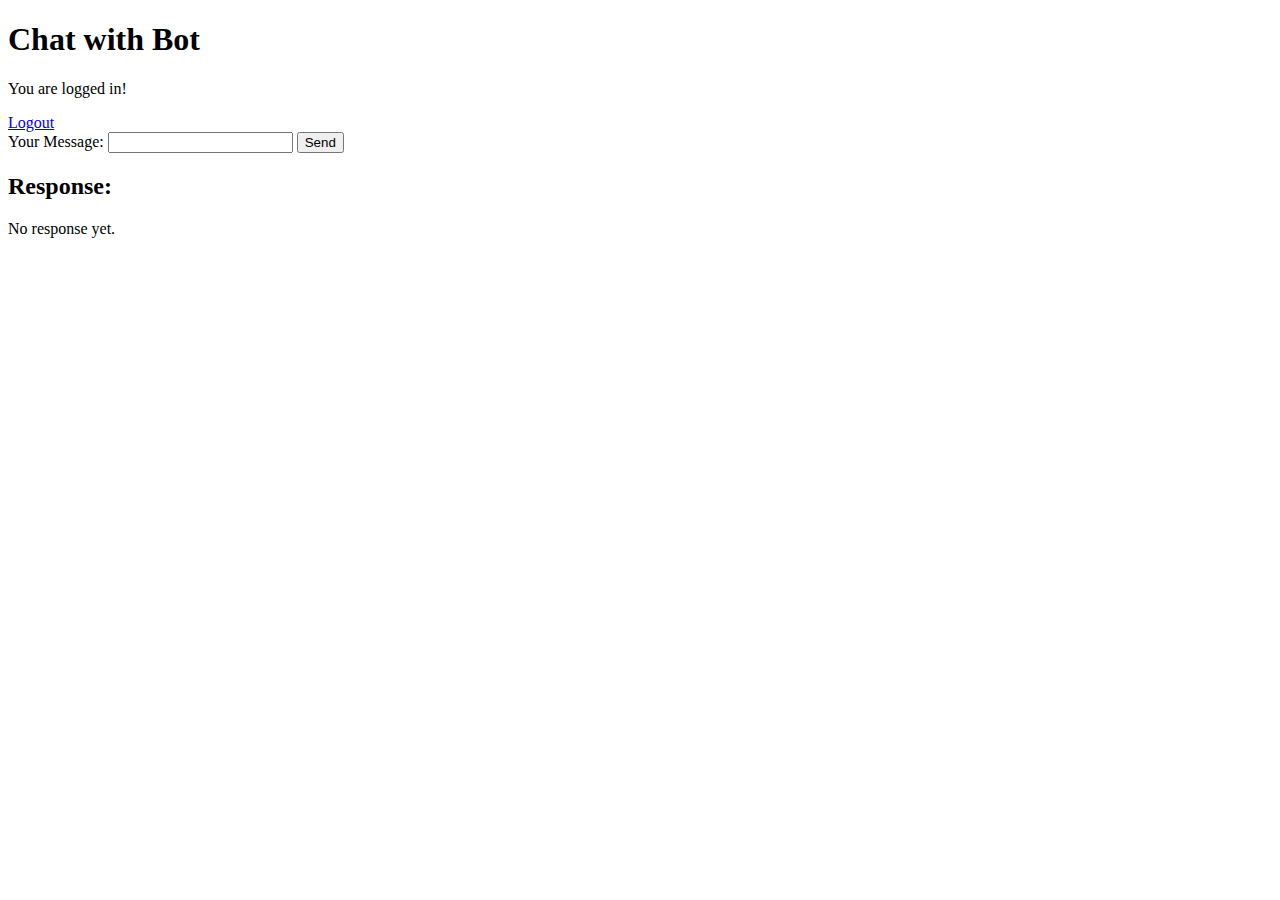
<file: src/main/resources/templates/index.html>
<!DOCTYPE html>
<html xmlns:th="http://www.thymeleaf.org">
<head>
    <title>Chat Application</title>
</head>
<body>
    <h1>Chat with Bot</h1>
    <p>You are logged in!</p>
    <a href="/logout">Logout</a>
    <form action="/chat" method="post">
        <label for="message">Your Message:</label>
        <input type="text" id="message" name="message" required>
        <button type="submit">Send</button>
    </form>
    <div>
        <h2>Response:</h2>
        <p th:text="${response}">No response yet.</p>
    </div>
</body>
</html>
</file>
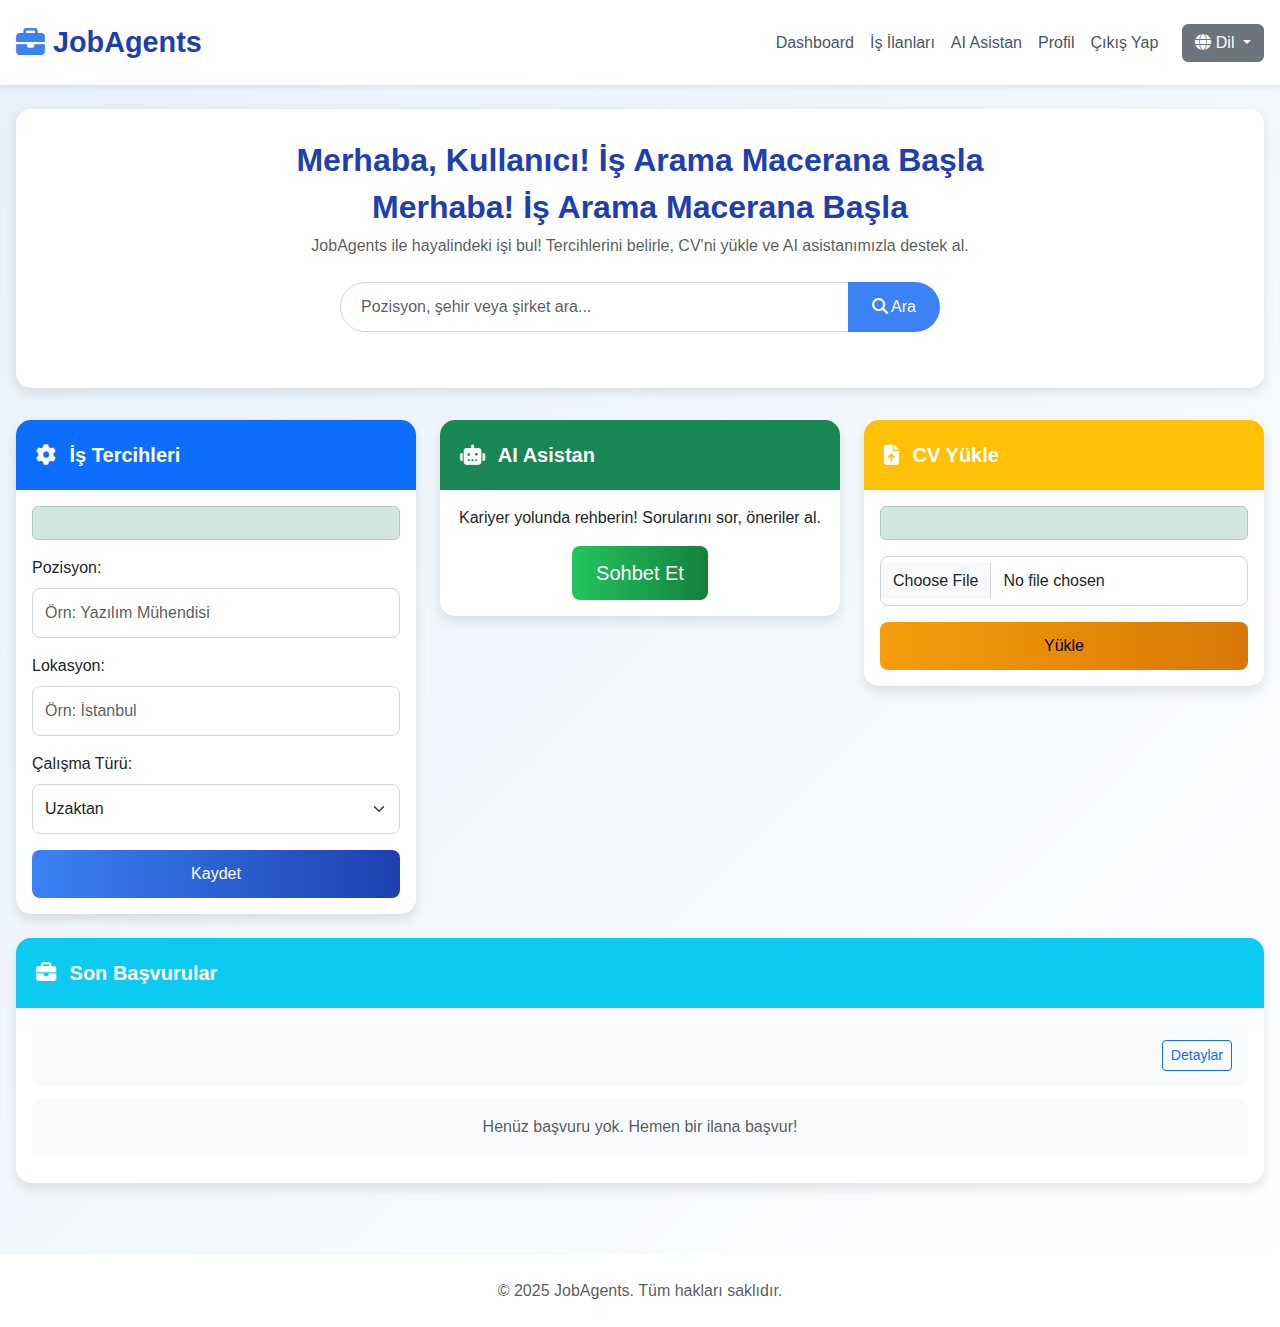
<file: src/main/resources/templates/dashboard.html>
<!DOCTYPE html>
<html lang="tr" xmlns:th="http://www.thymeleaf.org">
<head>
    <meta charset="UTF-8">
    <meta name="viewport" content="width=device-width, initial-scale=1.0">
    <title>JobAgents - Dashboard</title>
    <!-- Bootstrap CSS -->
    <link href="https://cdn.jsdelivr.net/npm/bootstrap@5.3.0/dist/css/bootstrap.min.css" rel="stylesheet">
    <!-- Font Awesome for Icons -->
    <link rel="stylesheet" href="https://cdnjs.cloudflare.com/ajax/libs/font-awesome/6.4.2/css/all.min.css">
    <!-- Custom CSS -->
    <style>
        body {
            background: linear-gradient(135deg, #e6f0fa 0%, #ffffff 100%);
            font-family: 'Inter', -apple-system, BlinkMacSystemFont, sans-serif;
            color: #2d3748;
        }
        .navbar {
            background: #ffffff;
            box-shadow: 0 2px 4px rgba(0, 0, 0, 0.08);
            padding: 1rem 0;
        }
        .navbar-brand {
            font-weight: 700;
            font-size: 1.8rem;
            color: #1e40af !important;
            display: flex;
            align-items: center;
        }
        .navbar-brand i {
            margin-right: 0.5rem;
            color: #3b82f6;
        }
        .nav-link {
            color: #4b5563 !important;
            font-weight: 500;
            transition: color 0.2s;
        }
        .nav-link:hover {
            color: #1e40af !important;
        }
        .hero-section {
            background: #ffffff;
            border-radius: 15px;
            padding: 2rem;
            box-shadow: 0 4px 12px rgba(0, 0, 0, 0.1);
            margin-bottom: 2rem;
            text-align: center;
        }
        .hero-section h1 {
            font-size: 2rem;
            color: #1e40af;
            font-weight: 700;
        }
        .search-bar {
            max-width: 600px;
            margin: 1.5rem auto;
        }
        .search-bar .form-control {
            border-radius: 25px 0 0 25px;
            border: 1px solid #d1d5db;
            padding: 0.75rem 1.25rem;
        }
        .search-bar .btn {
            border-radius: 0 25px 25px 0;
            background: #3b82f6;
            border: none;
            padding: 0.75rem 1.5rem;
        }
        .card {
            border: none;
            border-radius: 15px;
            background: #ffffff;
            box-shadow: 0 6px 12px rgba(0, 0, 0, 0.1);
            transition: transform 0.3s, box-shadow 0.3s;
            overflow: hidden;
        }
        .card:hover {
            transform: translateY(-8px);
            box-shadow: 0 8px 16px rgba(0, 0, 0, 0.15);
        }
        .card-header {
            border: none;
            padding: 1.25rem;
            font-size: 1.25rem;
            font-weight: 600;
        }
        .card-header i {
            margin-right: 0.5rem;
        }
        .btn-primary {
            background: linear-gradient(90deg, #3b82f6, #1e40af);
            border: none;
            border-radius: 8px;
            padding: 0.75rem 1.5rem;
            font-weight: 500;
            transition: background 0.3s;
        }
        .btn-primary:hover {
            background: linear-gradient(90deg, #1e40af, #3b82f6);
        }
        .btn-success {
            background: linear-gradient(90deg, #22c55e, #15803d);
            border: none;
            border-radius: 8px;
            padding: 0.75rem 1.5rem;
        }
        .btn-success:hover {
            background: linear-gradient(90deg, #15803d, #22c55e);
        }
        .btn-warning {
            background: linear-gradient(90deg, #f59e0b, #d97706);
            border: none;
            border-radius: 8px;
            padding: 0.75rem 1.5rem;
        }
        .btn-warning:hover {
            background: linear-gradient(90deg, #d97706, #f59e0b);
        }
        .btn-info {
            background: linear-gradient(90deg, #06b6d4, #0e7490);
            border: none;
            border-radius: 8px;
            padding: 0.75rem 1.5rem;
        }
        .btn-info:hover {
            background: linear-gradient(90deg, #0e7490, #06b6d4);
        }
        .form-control, .form-select {
            border-radius: 8px;
            border: 1px solid #d1d5db;
            padding: 0.75rem;
        }
        .list-group-item {
            border: none;
            border-radius: 10px;
            margin-bottom: 0.75rem;
            padding: 1rem;
            background: #f9fafb;
            transition: background 0.2s;
        }
        .list-group-item:hover {
            background: #e5e7eb;
        }
        .container {
            max-width: 1300px;
            padding: 0 1rem;
        }
        @media (max-width: 768px) {
            .hero-section h1 {
                font-size: 1.5rem;
            }
            .search-bar .form-control, .search-bar .btn {
                border-radius: 25px;
                margin-bottom: 0.5rem;
            }
            .card {
                margin-bottom: 1.5rem;
            }
            .navbar-brand {
                font-size: 1.4rem;
            }
        }
    </style>
</head>
<body>
    <!-- Navigation Bar -->
    <nav class="navbar navbar-expand-lg navbar-light">
        <div class="container">
            <a class="navbar-brand" href="/dashboard"><i class="fas fa-briefcase"></i> JobAgents</a>
            <button class="navbar-toggler" type="button" data-bs-toggle="collapse" data-bs-target="#navbarNav" aria-controls="navbarNav" aria-expanded="false" aria-label="Toggle navigation">
                <span class="navbar-toggler-icon"></span>
            </button>
            <div class="collapse navbar-collapse" id="navbarNav">
                <ul class="navbar-nav ms-auto">
                    <li class="nav-item">
                        <a class="nav-link active" href="/dashboard">Dashboard</a>
                    </li>
                    <li class="nav-item">
                        <a class="nav-link" href="/jobs">İş İlanları</a>
                    </li>
                    <li class="nav-item">
                        <a class="nav-link" href="/chat">AI Asistan</a>
                    </li>
                    <li class="nav-item">
                        <a class="nav-link" href="/profile">Profil</a>
                    </li>
                    <li class="nav-item">
                        <a class="nav-link" href="/logout">Çıkış Yap</a>
                    </li>
                </ul>
            </div>
            <div class="dropdown ms-3">
                <button class="btn btn-secondary dropdown-toggle" type="button" id="languageDropdown" data-bs-toggle="dropdown" aria-expanded="false">
                    <i class="fas fa-globe"></i> Dil
                </button>
                <ul class="dropdown-menu" aria-labelledby="languageDropdown">
                    <li><a href="?lang=tr" th:text="'🇹🇷 ' + #{language.turkish}">🇹🇷 Türkçe</a></li>
                    <li><a href="?lang=en" th:text="'🇬🇧 ' + #{language.english}">🇬🇧 English</a></li>s
                </ul>
        </div>
    </nav>

    <!-- Hero Section with Search Bar -->
    <div class="container mt-4">
        <div class="hero-section">
            <h1 th:if="${#authentication != null and #authentication.authenticated}" th:text="'Merhaba, ' + ${#authentication.name} + '! İş Arama Macerana Başla'">Merhaba, Kullanıcı! İş Arama Macerana Başla</h1>
            <h1 th:unless="${#authentication != null and #authentication.authenticated}">Merhaba! İş Arama Macerana Başla</h1>
            <p class="text-muted mb-4">JobAgents ile hayalindeki işi bul! Tercihlerini belirle, CV'ni yükle ve AI asistanımızla destek al.</p>
            <form th:action="@{/jobs/search}" method="get" class="search-bar input-group">
                <input type="text" name="query" class="form-control" placeholder="Pozisyon, şehir veya şirket ara..." aria-label="İş ara">
                <button type="submit" class="btn btn-primary"><i class="fas fa-search"></i> Ara</button>
            </form>
        </div>

        <!-- Main Content -->
        <div class="row mt-4">
        <!-- Tercih Formu -->
        <div class="col-lg-4 col-md-6 mb-4">
            <div class="card">
                <div class="card-header bg-primary text-white">
                    <i class="fas fa-cog"></i> İş Tercihleri
                </div>
                <div class="card-body">
                    <div th:if="${message}" class="alert alert-success" th:text="${message}"></div>
                    <form th:action="@{/dashboard}" th:object="${preference}" method="post">
                        <div class="mb-3">
                            <label for="position" class="form-label">Pozisyon:</label>
                            <input type="text" id="position" th:field="*{position}" class="form-control" placeholder="Örn: Yazılım Mühendisi" required>
                        </div>
                        <div class="mb-3">
                            <label for="location" class="form-label">Lokasyon:</label>
                            <input type="text" id="location" th:field="*{location}" class="form-control" placeholder="Örn: İstanbul" required>
                        </div>
                        <div class="mb-3">
                            <label for="workType" class="form-label">Çalışma Türü:</label>
                            <select id="workType" th:field="*{workType}" class="form-select">
                                <option value="remote">Uzaktan</option>
                                <option value="hybrid">Hibrit</option>
                                <option value="onsite">Ofis</option>
                            </select>
                        </div>
                        <button type="submit" class="btn btn-primary w-100">Kaydet</button>
                    </form>
                </div>
            </div>
        </div>

            <!-- AI Chatbot’a Sor -->
            <div class="col-lg-4 col-md-6 mb-4">
                <div class="card">
                    <div class="card-header bg-success text-white">
                        <i class="fas fa-robot"></i> AI Asistan
                    </div>
                    <div class="card-body d-flex flex-column align-items-center justify-content-center text-center">
                        <p class="mb-3">Kariyer yolunda rehberin! Sorularını sor, öneriler al.</p>
                        <a href="/chat" class="btn btn-success btn-lg">Sohbet Et</a>
                    </div>
                </div>
            </div>

            <!-- CV Yükle -->
            <div class="col-lg-4 col-md-6 mb-4">
                <div class="card">
                    <div class="card-header bg-warning text-white">
                        <i class="fas fa-file-upload"></i> CV Yükle
                    </div>
                    <div class="card-body">
                        <div th:if="${message}" class="alert alert-success" th:text="${message}"></div>
                        <form action="/upload-cv" method="post" enctype="multipart/form-data">
                            <div class="mb-3">
                                <input type="file" name="cvFile" class="form-control" accept=".pdf,.docx,.txt" required>
                            </div>
                            <button type="submit" class="btn btn-warning w-100">Yükle</button>
                        </form>
                    </div>
                </div>
            </div>

            <!-- En Son Başvurulan İlanlar -->
            <div class="col-12 mb-4">
                <div class="card">
                    <div class="card-header bg-info text-white">
                        <i class="fas fa-briefcase"></i> Son Başvurular
                    </div>
                    <div class="card-body">
                        <ul class="list-group">
                            <li class="list-group-item d-flex justify-content-between align-items-center" th:each="job : ${recentJobs}">
                                <div>
                                    <h5 th:text="${job.title}" class="mb-1"></h5>
                                    <p th:text="${job.description}" class="mb-0 text-muted"></p>
                                </div>
                                <a th:href="${job.link}" class="btn btn-outline-primary btn-sm">Detaylar</a>
                            </li>
                            <li class="list-group-item text-center" th:if="${#lists.isEmpty(recentJobs)}">
                                <p class="text-muted mb-0">Henüz başvuru yok. Hemen bir ilana başvur!</p>
                            </li>
                        </ul>
                    </div>
                </div>
            </div>
        </div>
    </div>

    <!-- Footer -->
    <footer class="bg-white py-4 mt-5">
        <div class="container text-center">
            <p class="text-muted mb-0">© 2025 JobAgents. Tüm hakları saklıdır.</p>
        </div>
    </footer>

    <!-- Bootstrap JS and Popper -->
    <script src="https://cdn.jsdelivr.net/npm/bootstrap@5.3.0/dist/js/bootstrap.bundle.min.js"></script>
</body>
</html>
</file>
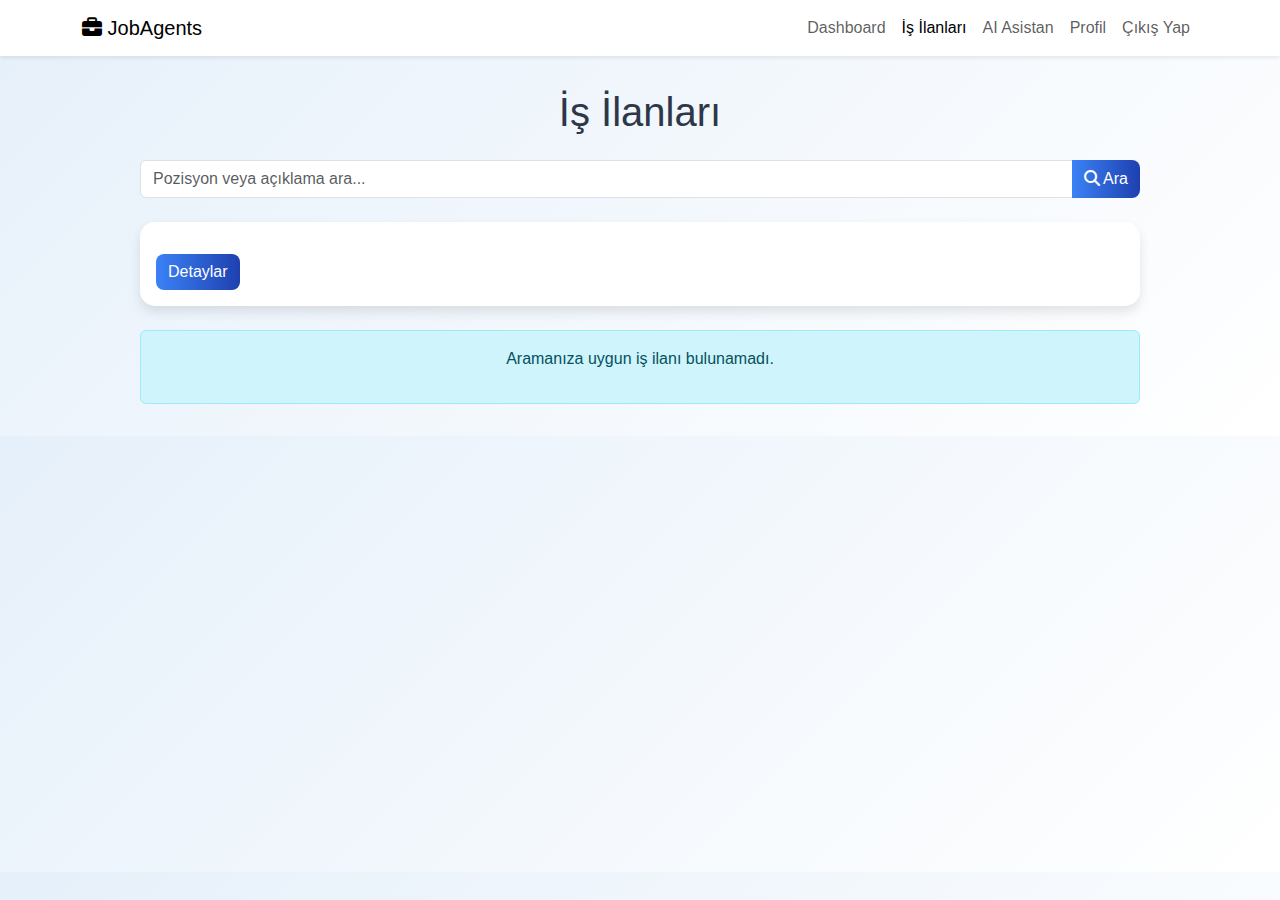
<file: src/main/resources/templates/jobs.html>
<!DOCTYPE html>
<html lang="tr" xmlns:th="http://www.thymeleaf.org">
<head>
    <meta charset="UTF-8">
    <meta name="viewport" content="width=device-width, initial-scale=1.0">
    <title>JobAgents - İş İlanları</title>
    <link href="https://cdn.jsdelivr.net/npm/bootstrap@5.3.0/dist/css/bootstrap.min.css" rel="stylesheet">
    <link rel="stylesheet" href="https://cdnjs.cloudflare.com/ajax/libs/font-awesome/6.4.2/css/all.min.css">
    <style>
        body {
            background: linear-gradient(135deg, #e6f0fa 0%, #ffffff 100%);
            font-family: 'Inter', -apple-system, BlinkMacSystemFont, sans-serif;
            color: #2d3748;
        }
        .navbar {
            background: #ffffff;
            box-shadow: 0 2px 4px rgba(0, 0, 0, 0.08);
        }
        .job-list {
            max-width: 1000px;
            margin: 2rem auto;
        }
        .card {
            border: none;
            border-radius: 15px;
            box-shadow: 0 6px 12px rgba(0, 0, 0, 0.1);
            margin-bottom: 1.5rem;
        }
        .btn-primary {
            background: linear-gradient(90deg, #3b82f6, #1e40af);
            border: none;
            border-radius: 8px;
        }
        .btn-primary:hover {
            background: linear-gradient(90deg, #1e40af, #3b82f6);
        }
    </style>
</head>
<body>
    <nav class="navbar navbar-expand-lg navbar-light">
        <div class="container">
            <a class="navbar-brand" href="/dashboard"><i class="fas fa-briefcase"></i> JobAgents</a>
            <button class="navbar-toggler" type="button" data-bs-toggle="collapse" data-bs-target="#navbarNav" aria-controls="navbarNav" aria-expanded="false" aria-label="Toggle navigation">
                <span class="navbar-toggler-icon"></span>
            </button>
            <div class="collapse navbar-collapse" id="navbarNav">
                <ul class="navbar-nav ms-auto">
                    <li class="nav-item">
                        <a class="nav-link" href="/dashboard">Dashboard</a>
                    </li>
                    <li class="nav-item">
                        <a class="nav-link active" href="/jobs">İş İlanları</a>
                    </li>
                    <li class="nav-item">
                        <a class="nav-link" href="/chat">AI Asistan</a>
                    </li>
                    <li class="nav-item">
                        <a class="nav-link" href="/profile">Profil</a>
                    </li>
                    <li class="nav-item">
                        <a class="nav-link" href="/logout">Çıkış Yap</a>
                    </li>
                </ul>
            </div>
        </div>
    </nav>

    <div class="job-list">
        <h1 class="text-center mb-4">İş İlanları</h1>
        <form th:action="@{/jobs/search}" method="get" class="input-group mb-4">
            <input type="text" name="query" class="form-control" th:value="${query}" placeholder="Pozisyon veya açıklama ara..." aria-label="İş ara">
            <button type="submit" class="btn btn-primary"><i class="fas fa-search"></i> Ara</button>
        </form>
        <div th:each="job : ${jobs}" class="card">
            <div class="card-body">
                <h5 th:text="${job.title}" class="card-title"></h5>
                <p th:text="${job.description}" class="card-text text-muted"></p>
                <a th:href="${job.link}" class="btn btn-primary">Detaylar</a>
            </div>
        </div>
        <div th:if="${#lists.isEmpty(jobs)}" class="alert alert-info text-center">
            <p>Aramanıza uygun iş ilanı bulunamadı.</p>
        </div>
    </div>

    <script src="https://cdn.jsdelivr.net/npm/bootstrap@5.3.0/dist/js/bootstrap.bundle.min.js"></script>
</body>
</html>
</file>
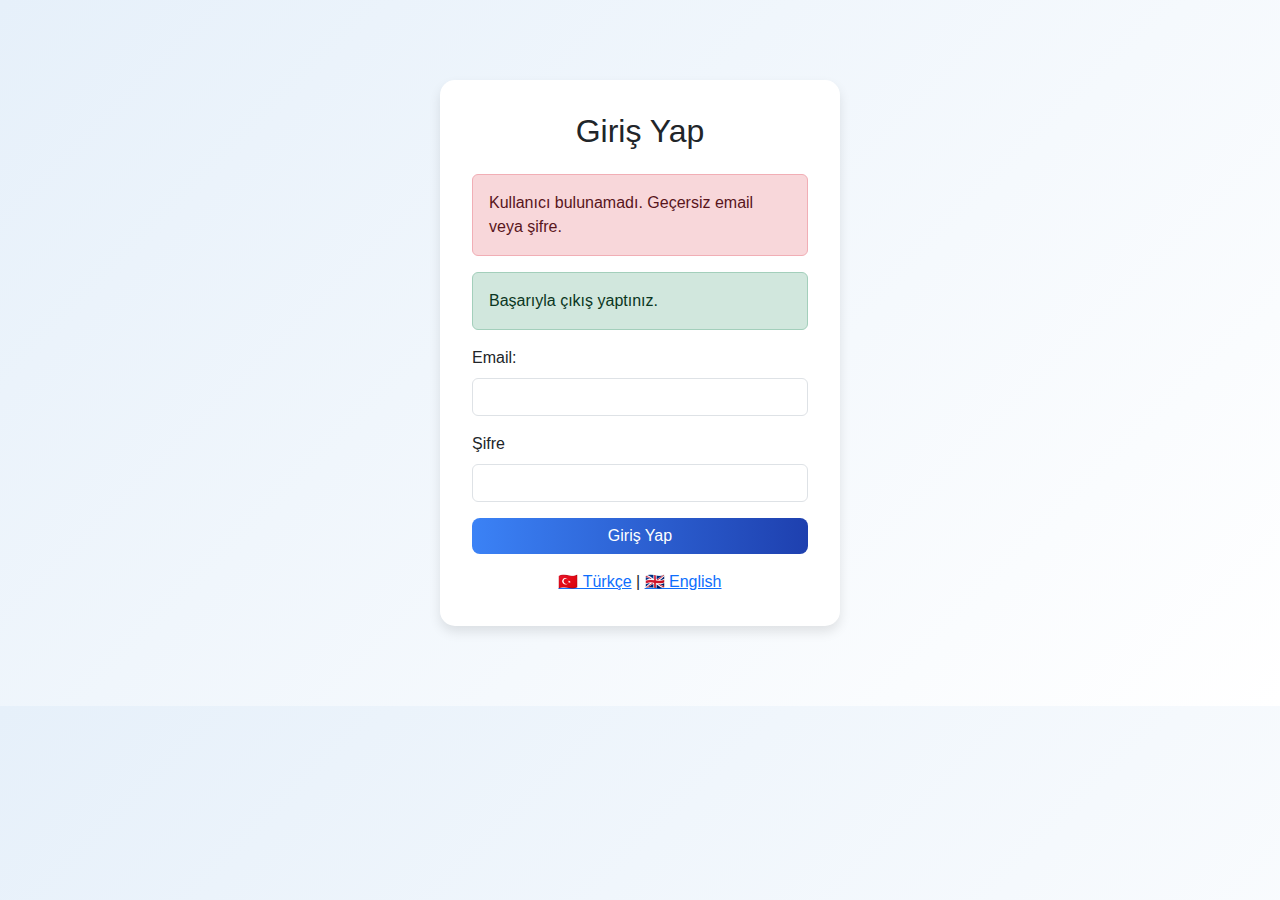
<file: src/main/resources/templates/login.html>
<!DOCTYPE html>
<html lang="tr" xmlns:th="http://www.thymeleaf.org">
<head>
    <meta charset="UTF-8">
    <meta name="viewport" content="width=device-width, initial-scale=1.0">
    <title th:text="#{title.login}">JobAgents - Giriş Yap</title>
    <link href="https://cdn.jsdelivr.net/npm/bootstrap@5.3.0/dist/css/bootstrap.min.css" rel="stylesheet">
    <style>
        body { background: linear-gradient(135deg, #e6f0fa 0%, #ffffff 100%); font-family: 'Inter', sans-serif; }
        .login-container { max-width: 400px; margin: 5rem auto; padding: 2rem; background: #ffffff; border-radius: 15px; box-shadow: 0 6px 12px rgba(0, 0, 0, 0.1); }
        .btn-primary { background: linear-gradient(90deg, #3b82f6, #1e40af); border: none; border-radius: 8px; }
        .btn-primary:hover { background: linear-gradient(90deg, #1e40af, #3b82f6); }
    </style>
</head>
<body>
    <div class="login-container">
        <h2 class="text-center mb-4" th:text="#{title.login}">Giriş Yap</h2>
        <div th:if="${param.error}" class="alert alert-danger">
            <span th:if="${session.SPRING_SECURITY_LAST_EXCEPTION.message.contains('User not found')}" th:text="#{error.user_not_found}">Kullanıcı bulunamadı.</span>
            <span th:unless="${session.SPRING_SECURITY_LAST_EXCEPTION.message.contains('User not found')}" th:text="#{error.invalid_credentials}">Geçersiz email veya şifre.</span>
        </div>
        <div th:if="${param.logout}" class="alert alert-success" th:text="#{message.logout_success}">Başarıyla çıkış yaptınız.</div>
        <form th:action="@{/login}" method="post">
            <div class="mb-3">
                <label for="email" class="form-label" th:text="#{label.email}">Email:</label>
                <input type="email" id="email" name="email" class="form-control" required>
            </div>
            <div class="mb-3">
                <label for="password" class="form-label" th:text="#{label.password}">Şifre</label>
                <input type="password" id="password" name="password" class="form-control" required />
            </div>
            <button type="submit" class="btn btn-primary w-100" th:text="#{button.login}">Giriş Yap</button>
        </form>
        <p class="text-center mt-3">
            <span th:text="#{message.noaccount}"></span>
            <a href="/signup" th:text="#{button.signup}"></a>
        </p>
        <div class="text-center mt-2">
            <a href="?lang=tr" th:text="'🇹🇷 ' + #{language.turkish}">🇹🇷 Türkçe</a> |
            <a href="?lang=en" th:text="'🇬🇧 ' + #{language.english}">🇬🇧 English</a>
        </div>
    </div>

    <script src="https://cdn.jsdelivr.net/npm/bootstrap@5.3.0/dist/js/bootstrap.bundle.min.js"></script>
</body>
</html>
</file>
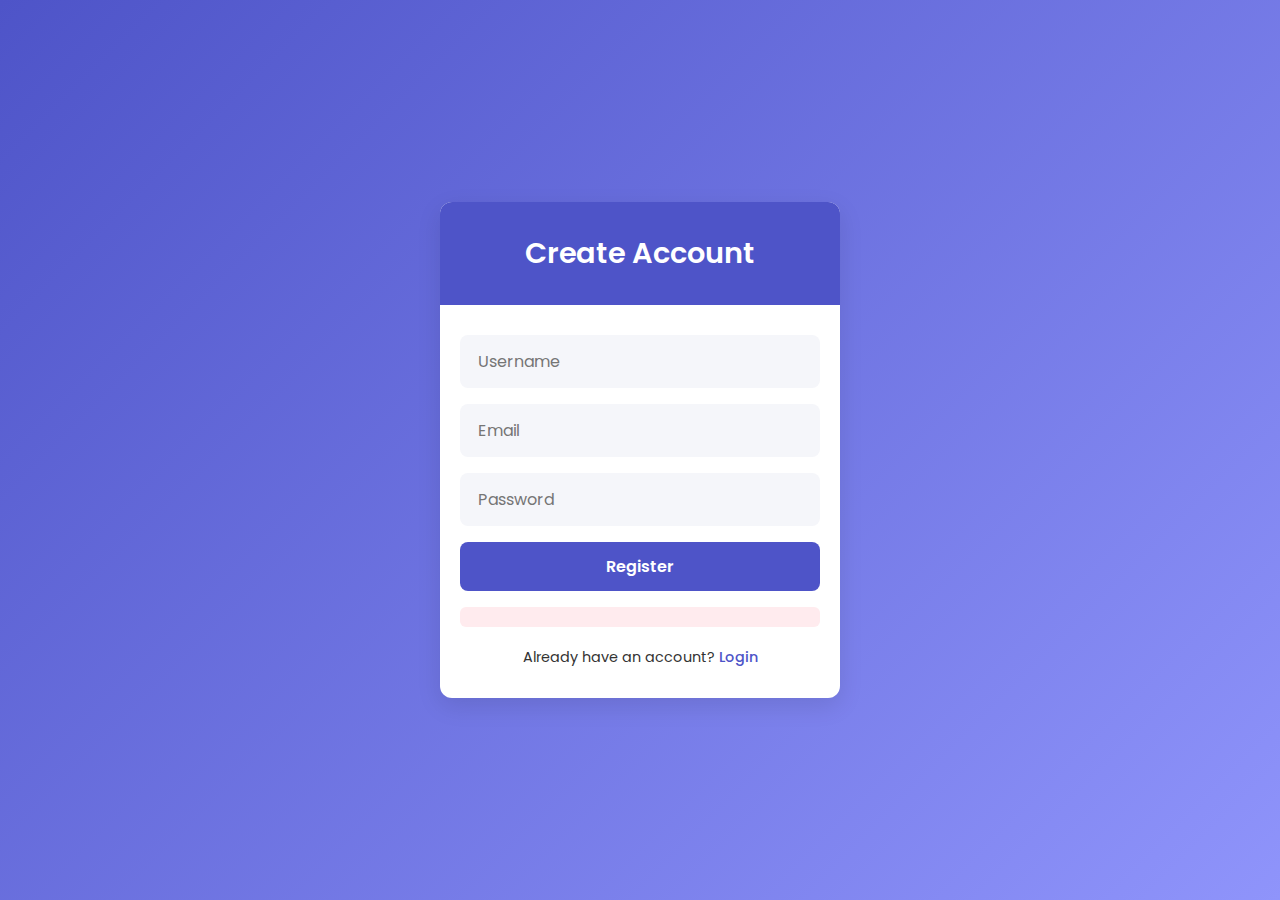
<file: src/main/resources/templates/register.html>
<!DOCTYPE html>
<html xmlns:th="http://www.thymeleaf.org">
  <head>
    <title>Register</title>
    <!-- Google Font -->
    <link
      href="https://fonts.googleapis.com/css2?family=Poppins:wght@300;400;600&display=swap"
      rel="stylesheet"
    />

    <style>
      :root {
        --primary: #4e54c8;
        --secondary: #8f94fb;
        --text-dark: #333;
        --bg-light: #fff;
        --input-bg: #f5f6fa;
        --shadow: rgba(0, 0, 0, 0.1);
      }

      * {
        box-sizing: border-box;
        margin: 0;
        padding: 0;
        font-family: "Poppins", sans-serif;
      }

      body {
        min-height: 100vh;
        display: flex;
        align-items: center;
        justify-content: center;
        background: linear-gradient(135deg, var(--primary), var(--secondary));
        padding: 20px;
        color: var(--text-dark);
      }

      .register-container {
        background: var(--bg-light);
        width: 100%;
        max-width: 400px;
        border-radius: 12px;
        box-shadow: 0 8px 24px var(--shadow);
        overflow: hidden;
        transition: transform 0.3s;
      }

      .register-container:hover {
        transform: translateY(-4px);
      }

      .register-header {
        background: var(--primary);
        padding: 30px 20px;
        text-align: center;
      }
      .register-header h1 {
        color: #fff;
        font-weight: 600;
        font-size: 1.8rem;
      }

      .register-body {
        padding: 30px 20px;
      }
      .register-body form {
        display: grid;
        gap: 16px;
      }
      .register-body input {
        width: 100%;
        padding: 12px 16px;
        font-size: 1rem;
        border: 2px solid transparent;
        border-radius: 8px;
        background: var(--input-bg);
        transition: border-color 0.2s, background 0.2s;
      }
      .register-body input:focus {
        outline: none;
        background: #fff;
        border-color: var(--primary);
      }

      .register-body button {
        padding: 12px;
        font-size: 1rem;
        font-weight: 600;
        color: #fff;
        background: var(--primary);
        border: none;
        border-radius: 8px;
        cursor: pointer;
        transition: background 0.2s, transform 0.1s;
      }
      .register-body button:hover {
        background: var(--secondary);
      }
      .register-body button:active {
        transform: scale(0.98);
      }

      .login-link {
        margin-top: 20px;
        text-align: center;
        font-size: 0.9rem;
      }
      .login-link a {
        color: var(--primary);
        text-decoration: none;
        font-weight: 500;
      }
      .login-link a:hover {
        text-decoration: underline;
      }

      .error-message {
        margin-top: 16px;
        padding: 10px;
        background: #ffebee;
        color: #c62828;
        border-radius: 6px;
        font-size: 0.9rem;
        text-align: center;
      }

      @media (max-width: 480px) {
        .register-container {
          margin: 0 10px;
        }
        .register-header h1 {
          font-size: 1.5rem;
        }
      }
    </style>
  </head>

  <body>
    <div class="register-container">
      <div class="register-header">
        <h1>Create Account</h1>
      </div>
      <div class="register-body">
        <form th:action="@{/register}" th:object="${user}" method="post">
          <input
            type="text"
            th:field="*{username}"
            placeholder="Username"
            required
          />
          <input
            type="email"
            th:field="*{email}"
            placeholder="Email"
            required
          />
          <input
            type="password"
            th:field="*{password}"
            placeholder="Password"
            required
          />
          <button type="submit">Register</button>
        </form>

        <div th:if="${error}" class="error-message" th:text="${error}"></div>

        <div class="login-link">
          Already have an account? <a href="/login">Login</a>
        </div>
      </div>
    </div>
  </body>
</html>
</file>
